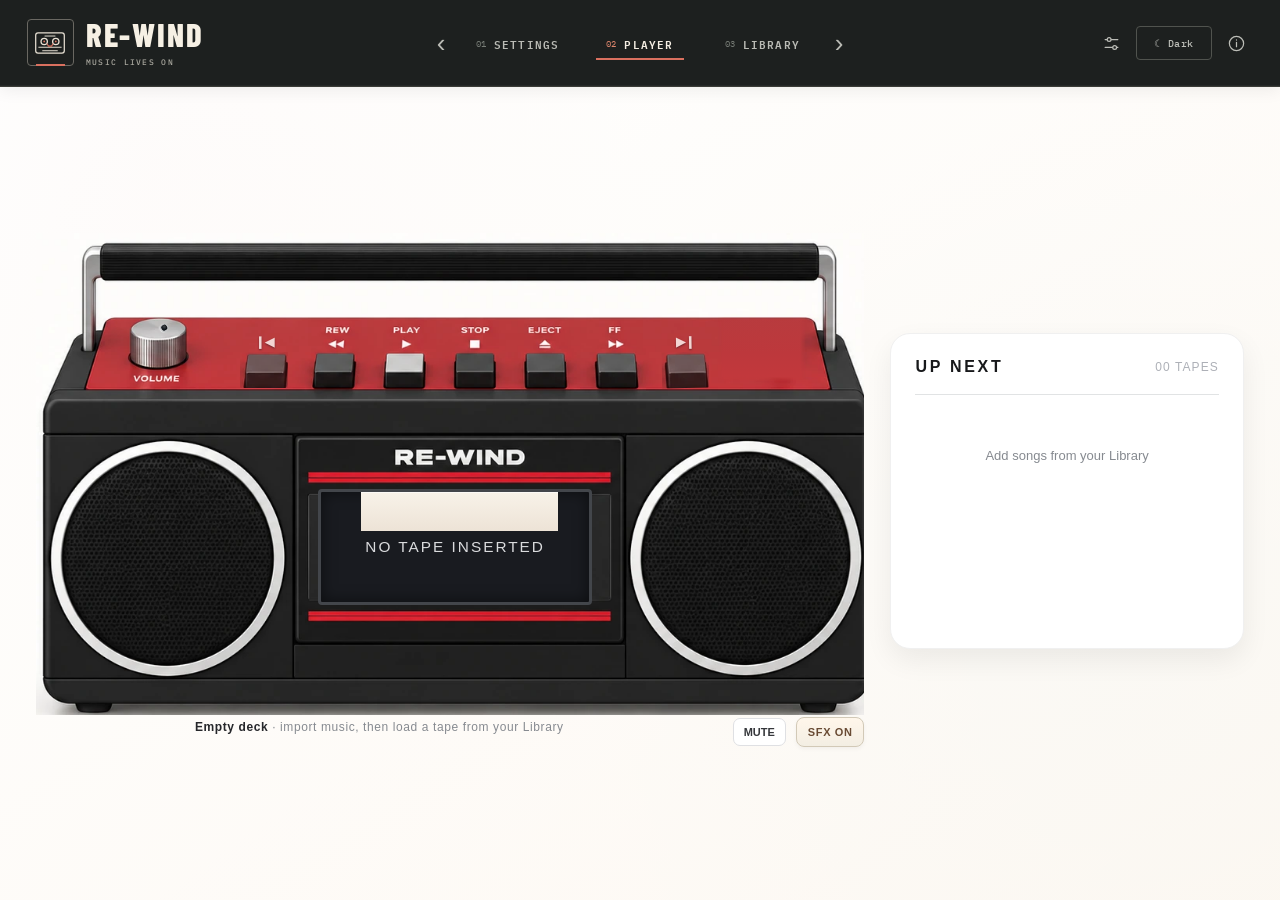
<file: index.html>
<!DOCTYPE html>
<html lang="en">
<head>
<meta charset="UTF-8">
<meta name="viewport" content="width=device-width, initial-scale=1.0">
<meta name="theme-color" content="#1c1c1d">
<title>RE-WIND | Music Lives On</title>
<link rel="preconnect" href="https://fonts.googleapis.com">
<link rel="preconnect" href="https://fonts.gstatic.com" crossorigin>
<link href="https://fonts.googleapis.com/css2?family=Barlow+Condensed:wght@600;700;800&family=Caveat:wght@600;700&family=IBM+Plex+Mono:wght@400;500;600&display=swap" rel="stylesheet">
<style>
:root{--ink:#18191b;--ink2:#26272a;--red:#e32740;--rose:#fde9ec;--paper:#fff;--gray:#777b83;--line:#e7e8e9;--soft:#f6f6f6;--muted:#9ca0a5;--radius:14px;--shadow:0 10px 28px rgba(15,16,18,.045)}
*{box-sizing:border-box}
html,body{margin:0;min-height:100%;color:var(--ink);font-family:Inter,-apple-system,BlinkMacSystemFont,"Segoe UI",Arial,sans-serif}
html{background:#19191b}body{background:radial-gradient(circle at 12% 18%,#efd5cf 0,transparent 31rem),radial-gradient(circle at 88% 70%,#d7e4e1 0,transparent 34rem),linear-gradient(145deg,#fffdfa 0%,#f5f1eb 56%,#eee8df 100%);background-attachment:fixed}
button,input,select{font:inherit}
button{cursor:pointer}
button:focus-visible,input:focus-visible,select:focus-visible{outline:3px solid #e3274088;outline-offset:3px}
button:disabled{cursor:not-allowed;opacity:.35}
[hidden]{display:none!important}
/* An understated hi-fi label header: cassette stamp, narrow wordmark, and numbered transport tabs. */
.header{height:87px;background:#1d201f;color:#f2ede3;display:grid;grid-template-columns:minmax(198px,1fr) auto minmax(158px,1fr);align-items:center;gap:15px;padding:0 clamp(16px,2.1vw,36px);position:relative;z-index:30;border-bottom:1px solid #3a3b36;box-shadow:0 3px 16px #0e100f12}
.header::before{content:"";position:absolute;left:0;bottom:0;width:100%;height:1px;background:#ffffff09;pointer-events:none}
.brand{display:flex;align-items:center;gap:12px;min-width:0;white-space:nowrap}
.brand-mark{display:flex;align-items:center;justify-content:center;width:47px;height:47px;flex:none;color:#e7e0d4;border:1px solid #6a6862;border-radius:4px;position:relative}
.brand-mark::after{content:"";position:absolute;bottom:-1px;left:8px;right:8px;height:2px;background:#d9705f}
.brand-mark svg{width:34px;height:34px;display:block}
.brand-copy{display:flex;flex-direction:column;justify-content:center;min-width:0}
.wordmark{display:block;color:#f6f0e4;font-family:"Barlow Condensed","Arial Narrow",Impact,sans-serif;font-size:clamp(27px,2.55vw,39px);font-style:normal;font-weight:800;letter-spacing:.055em;line-height:.92}
.tagline{display:block;font-family:"IBM Plex Mono","Courier New",monospace;font-size:clamp(7px,.63vw,9px);letter-spacing:.16em;color:#aaa89f;margin-top:8px;font-weight:500}
.nav{display:flex;align-items:center;gap:2px;justify-self:center;height:100%}
.navtab,.toparrow{height:46px;color:#babbb5;background:transparent;border:0;font-family:"IBM Plex Mono","Courier New",monospace;transition:color .16s,background-color .16s}
.navtab{min-width:clamp(98px,9.4vw,145px);display:flex;align-items:center;justify-content:center;gap:8px;padding:0 12px;position:relative;border-radius:0;font-size:11px;letter-spacing:.11em;font-weight:600}
.nav-index{font-size:9px;letter-spacing:0;font-weight:400;color:#777c76}
.navtab.active{background:transparent;color:#f5eee3}
.navtab.active .nav-index{color:#dc856c}
.navtab.active::after{content:"";width:calc(100% - 32px);height:2px;position:absolute;bottom:6px;left:16px;transform:none;background:#d9705f}
.navtab:hover:not(.active),.toparrow:hover:not(:disabled){background:#ffffff09;color:#f4ede2}
.toparrow{width:29px;font-family:Arial,sans-serif;font-size:26px;font-weight:300;line-height:1;padding:0}
.toparrow:disabled{opacity:.24}
.header-icons{display:flex;align-items:center;gap:8px;justify-self:end}
.header-icons button{width:33px;height:35px;display:grid;place-items:center;background:transparent;color:#bcbdb7;border:0;padding:0;font-size:19px;border-radius:4px}
.header-icons button:hover{background:#ffffff0d;color:#f4efe6;opacity:1}
.header-icons .header-icon{width:19px;height:19px;stroke:currentColor;stroke-width:1.55;fill:none;stroke-linecap:round;stroke-linejoin:round}
/* Sliding windows */
.viewport{overflow:hidden;width:100%;height:calc(100vh - 87px);min-height:610px}
.track{width:300%;height:100%;display:flex;transform:translateX(-33.333333%);transition:transform .46s cubic-bezier(.2,.77,.2,1)}
.window{width:33.333333%;flex:none;min-width:0;height:100%;overflow-y:auto;background:linear-gradient(150deg,#ffffffed,#fffaf4df);position:relative}
.section-pad{width:min(100%,1720px);margin:auto;padding:clamp(18px,2.8vw,46px)}
/* Player */
.player-layout{display:grid;grid-template-columns:minmax(0,2.2fr) minmax(280px,.94fr);column-gap:clamp(15px,2vw,42px);align-items:center;min-height:calc(100vh - 87px);padding-top:35px;padding-bottom:40px}
.deck-area{min-width:0;position:relative}
.device{position:relative;width:100%;max-width:1090px;margin:auto}
.device-art{display:block;width:100%;height:auto;user-select:none;pointer-events:none}
.deck-drop-target{position:absolute;left:33.5%;top:49.5%;width:34%;height:30%;z-index:8;display:grid;place-items:center;border:3px dashed transparent;border-radius:10px;background:transparent;color:#fff;font-size:clamp(10px,1.1vw,16px);font-weight:800;letter-spacing:.14em;text-align:center;text-shadow:0 1px 3px #000;opacity:0;transform:scale(.94);pointer-events:none;transition:opacity .16s,transform .16s,background .16s,border-color .16s,box-shadow .16s}
.device.drop-ready .deck-drop-target{opacity:1;transform:scale(1);border-color:#ffffffc9;background:#18191bc9;box-shadow:0 0 0 4px #e3274066,0 12px 34px #0007}
.device.drag-over .deck-drop-target{border-color:#fff;background:#e32740e8;box-shadow:0 0 0 6px #e3274059,0 16px 38px #0008}
.deck-hit{position:absolute;top:20%;height:15%;width:7.3%;border:0;background:transparent;border-radius:9px;z-index:3;padding:0;color:transparent}
.deck-hit:hover{background:rgba(255,255,255,.07);box-shadow:0 0 0 1px rgba(255,255,255,.15) inset}
.deck-hit:active{background:rgba(0,0,0,.17)}
.deck-hit.rewind{left:31.5%}.deck-hit.play{left:39.9%}.deck-hit.stop{left:48.2%}.deck-hit.eject{left:56.4%}.deck-hit.forward{left:64.9%}
.volume-control{--knob-angle:54deg;--knob-press:1;position:absolute;left:9.8%;top:14.3%;width:10%;aspect-ratio:1;height:auto;border:0;background:transparent;z-index:3;border-radius:50%;padding:0;touch-action:none;cursor:grab}
.volume-control::after{content:"";position:absolute;inset:-6px;border-radius:50%}
.volume-control:hover .volume-knob-face{filter:brightness(1.07);box-shadow:0 .08em 0 #55585a,0 .16em .2em #0009,inset 0 0 0 .055em #f4f5f5,inset .13em .1em .22em #fff,inset -.13em -.14em .2em #696b6d}
.volume-control:focus-visible{outline:none}
.volume-control:focus-visible .volume-knob-face{box-shadow:0 0 0 3px #fff,0 0 0 6px #e32740,0 .08em 0 #494b4d,0 .15em .18em #0008,inset 0 0 0 .055em #eceeef,inset .12em .09em .2em #fff,inset -.12em -.13em .19em #6d7072}
.volume-control.is-dragging{cursor:grabbing;--knob-press:.97}
.volume-knob-face{position:absolute;left:50%;top:50%;width:74%;aspect-ratio:1;border-radius:50%;pointer-events:none;border:clamp(2px,.25vw,4px) solid #55585a;background:radial-gradient(circle at 36% 27%,#fff 0 4%,#ffffff8f 5%,transparent 17%),conic-gradient(from 18deg,#747779,#f4f5f5 15%,#9da0a2 31%,#f8f8f8 48%,#86898b 66%,#e9ebec 83%,#747779);box-shadow:0 .08em 0 #494b4d,0 .15em .18em #0008,inset 0 0 0 .055em #eceeef,inset .12em .09em .2em #fff,inset -.12em -.13em .19em #6d7072;transform:translate(-50%,-50%) rotate(var(--knob-angle)) scale(var(--knob-press));transition:transform .13s cubic-bezier(.2,.8,.2,1),filter .15s,box-shadow .15s;will-change:transform}
.volume-knob-face::before{content:"";position:absolute;left:50%;top:5%;width:8%;height:18%;border-radius:99px;transform:translateX(-50%);background:linear-gradient(90deg,#8e1020,#ff2a44 48%,#8e1020);box-shadow:0 1px 1px #fff8,0 1px 2px #53000a}
.volume-knob-face::after{content:"";position:absolute;inset:13%;border-radius:50%;border:1px solid #ffffff70;box-shadow:inset .06em .06em .12em #fff8,inset -.07em -.08em .12em #34363855}
.tape-title{position:absolute;left:39.2%;top:53.9%;width:23.8%;height:8%;display:flex;align-items:center;justify-content:center;text-align:center;font:italic clamp(9px,1.7vw,24px)/1 "Segoe Script",cursive;color:#282329;background:#f4eee3;white-space:nowrap;overflow:hidden;text-overflow:ellipsis;pointer-events:none}
.reel{position:absolute;top:64.4%;width:4.8%;aspect-ratio:1;border:2px dashed #d0d0d0;border-radius:50%;opacity:0;pointer-events:none}
.reel.left{left:41.7%}.reel.right{left:55.8%}
.window.is-playing .reel{opacity:.85;animation:spool 1.1s linear infinite}
@keyframes spool{to{transform:rotate(360deg)}}
.deck-ejected{position:absolute;top:53.3%;left:34.1%;width:33%;height:24%;display:flex;align-items:center;justify-content:center;background:#191b20;color:#dadbdd;border:3px solid #43464b;border-radius:4px;font-size:clamp(10px,1.2vw,19px);letter-spacing:.13em;z-index:2;box-shadow:inset 0 0 15px #0008}
.playback-caption{min-height:30px;text-align:center;margin:5px auto 0;color:#868a90;font-size:12px;letter-spacing:.05em}
.playback-caption strong{color:#26272b}
.player-status-row{display:flex;align-items:center;justify-content:center;gap:10px}
.mute-button{flex:none;padding:7px 10px;border:1px solid #dfe0e3;border-radius:7px;background:#fff;color:#35373b;font-size:11px;font-weight:700}
.mute-button[aria-pressed="true"]{background:#fce9eb;color:#b01830;border-color:#f3c2c8}
/* Physical cassette stack, aligned, on right */
.queue-card{background:#fff;border:1px solid #f0f0f0;border-radius:20px;box-shadow:0 11px 28px rgba(18,18,18,.065);padding:clamp(17px,1.9vw,30px);width:100%;max-width:470px;margin:auto}
.queue-heading{display:flex;align-items:center;justify-content:space-between;gap:6px;padding-bottom:18px;border-bottom:1px solid #e1e3e4}
.queue-heading strong{font-size:clamp(16px,1.25vw,22px);letter-spacing:.17em}
.queue-heading span{font-size:12px;color:#adb0b7;letter-spacing:.09em}
.cassette-stack{display:flex;flex-direction:column;gap:7px;padding:24px 7px 21px;min-height:229px;max-height:390px;overflow-y:auto;justify-content:flex-start;align-items:center;scrollbar-color:#b7b9bd transparent;scrollbar-width:thin}
.cassette-case{--shell-light:#e7a58f;--shell-mid:#c66f65;--shell-dark:#8c4545;appearance:none;flex:0 0 auto;width:min(100%,370px);height:clamp(76px,6vw,92px);position:relative;display:flex;align-items:flex-start;padding:0;text-align:left;font:inherit;color:inherit;cursor:grab;background:radial-gradient(circle at 4.5% 14%,#3b3030 0 2px,#f3e9d9 2.5px 4px,transparent 4.5px),radial-gradient(circle at 95.5% 14%,#3b3030 0 2px,#f3e9d9 2.5px 4px,transparent 4.5px),radial-gradient(circle at 4.5% 86%,#3b3030 0 2px,#f3e9d9 2.5px 4px,transparent 4.5px),radial-gradient(circle at 95.5% 86%,#3b3030 0 2px,#f3e9d9 2.5px 4px,transparent 4.5px),linear-gradient(145deg,var(--shell-light) 0%,var(--shell-mid) 52%,var(--shell-dark) 100%);border:2px solid var(--shell-dark);border-radius:8px;clip-path:polygon(2.5% 0,97.5% 0,100% 11%,100% 89%,97.5% 100%,2.5% 100%,0 89%,0 11%);box-shadow:0 4px 0 var(--shell-dark),0 9px 15px #3f252326,inset 0 0 0 2px #fff6;overflow:hidden;transform:translateY(0);transition:transform .18s,box-shadow .18s,opacity .18s}
.cassette-case:hover{transform:translateY(-5px) rotate(-.35deg);z-index:4;box-shadow:0 8px 0 var(--shell-dark),0 16px 20px #3f252338,inset 0 0 0 2px #fff9}
.cassette-case:focus-visible{outline:none;box-shadow:0 4px 0 var(--shell-dark),0 0 0 4px #fff,0 0 0 7px var(--red)}
.cassette-case:active,.queue-item[draggable=true]:active{cursor:grabbing}.cassette-case.dragging,.queue-item.dragging{opacity:.42}
.cassette-case .spine-image{position:absolute;left:10%;right:10%;top:9px;height:42%;border:1px solid #ffffff9c;border-radius:3px;background-size:cover;background-position:center;filter:brightness(.7) saturate(.78);box-shadow:inset 0 0 14px #0005;opacity:.92;pointer-events:none}
.cassette-case:nth-child(2n) .spine-image{filter:brightness(.73) saturate(.62)}
.cassette-case strong,.cassette-case small{z-index:3;position:relative;color:#fff;text-shadow:0 1px 4px #000d;pointer-events:none}
.cassette-case strong{margin:11px 0 0 13%;font-size:clamp(10px,.96vw,14px);font-weight:700;overflow:hidden;text-overflow:ellipsis;white-space:nowrap;max-width:66%;letter-spacing:.02em}
.cassette-case small{margin:12px 13% 0 auto;font-size:9px;letter-spacing:.14em}
.tape-mechanism{position:absolute;z-index:2;left:16%;right:16%;bottom:7px;height:38%;min-height:28px;display:flex;align-items:center;justify-content:space-between;padding:2px 8px;border:2px solid #6f6557;border-radius:4px 4px 9px 9px;background:linear-gradient(165deg,#fff9e8,#e8dcc1 58%,#cbbb98);box-shadow:inset 0 2px 4px #fff9,inset 0 -3px 5px #75674d42;pointer-events:none}
.tape-mechanism:before{content:'';position:absolute;left:50%;bottom:-4px;width:42%;height:9px;transform:translateX(-50%);background:var(--shell-dark);clip-path:polygon(12% 0,88% 0,100% 100%,0 100%);border-radius:0 0 3px 3px}
.tape-reel{position:relative;z-index:2;width:clamp(22px,2.25vw,31px);height:clamp(22px,2.25vw,31px);border:4px solid #fff7dd;border-radius:50%;background:repeating-conic-gradient(#413a35 0 14deg,#d1b986 15deg 29deg);box-shadow:0 0 0 2px #665c4f,inset 0 0 0 4px #2d2926;transition:transform .24s ease}
.tape-window{position:absolute;left:50%;top:50%;width:42%;height:54%;transform:translate(-50%,-50%);border:2px solid #6d6254;border-radius:12px;background:linear-gradient(90deg,#292521,#584c42 45%,#25211e);box-shadow:inset 0 2px 5px #000b,0 1px #fff9}
.tape-window:after{content:'';position:absolute;inset:34% 8%;border-radius:5px;background:#b67a46;box-shadow:0 0 5px #7c4c27}
.cassette-case:hover .tape-reel:first-child{transform:rotate(-18deg)}.cassette-case:hover .tape-reel:last-child{transform:rotate(18deg)}
.queue-items{display:flex;flex-direction:column;gap:3px}
.queue-row{display:flex;align-items:center;gap:3px;min-width:0;border-radius:9px}
.queue-row>.queue-item{flex:1;min-width:0}
.queue-remove{flex:0 0 34px;height:34px;border:0;border-radius:8px;background:transparent;color:#8d9098;font-size:23px;line-height:1;display:grid;place-items:center;transition:background .15s,color .15s}
.queue-remove:hover,.queue-remove:focus-visible{background:#fce5e9;color:#c51c35}
html[data-theme="dark"] .queue-remove{color:#b8b4bc}
html[data-theme="dark"] .queue-remove:hover,html[data-theme="dark"] .queue-remove:focus-visible{background:#55313a;color:#ffc6cf}
.queue-item{display:grid;grid-template-columns:30px minmax(0,1fr) 35px;align-items:center;gap:10px;background:transparent;border:0;border-radius:8px;text-align:left;min-height:42px;padding:6px 9px;font-size:clamp(12px,1vw,15px);width:100%;color:#202124}.queue-item[draggable=true]{cursor:grab}
.queue-item:hover{background:#f4f4f5}.queue-item.active{background:#fce9eb}
.queue-item .number{color:#898c93;position:relative}
.queue-item.active .number{color:var(--red);font-weight:800}
.queue-item .title{white-space:nowrap;overflow:hidden;text-overflow:ellipsis;font-weight:500}
.queue-item .tape-label{text-align:right;color:#8c9097;font-size:12px}
.queue-empty{font-size:13px;color:#868a90;text-align:center;padding:20px}
/* Library */
.library-screen{display:flex;flex-direction:column;gap:11px;min-height:100%;padding-top:8px}
.library-toolbar{display:flex;align-items:center;justify-content:flex-end;min-height:48px}
.btn{height:43px;padding:0 19px;border:1px solid #dfe0e3;border-radius:8px;background:#fff;color:#202125;font-weight:600;font-size:14px;display:inline-flex;align-items:center;gap:10px;justify-content:center;transition:background .15s,transform .15s}
.btn:hover{background:#f7f7f7}.btn:active{transform:scale(.98)}
.btn-dark{background:#242527;color:white;border-color:#242527}.btn-dark:hover{background:#383a3d}
.btn .plus{font-size:26px;font-weight:300;line-height:0}
.library-grid{display:grid;grid-template-columns:repeat(4,minmax(0,1fr));gap:17px 16px}
.album-card{background:#fff;border:1px solid #f0f0f0;border-radius:12px;box-shadow:0 6px 15px #00000008;padding:12px 12px 13px;min-width:0;position:relative;transition:transform .19s,box-shadow .19s}
.album-card:hover{transform:translateY(-9px);box-shadow:0 16px 29px #00000012}
.album-art-btn{width:100%;border:0;background:transparent;padding:0;display:block;text-align:left}
.album-cover{display:block;width:100%;max-width:306px;margin:0 auto;height:auto;aspect-ratio:1.21;object-fit:fill;box-shadow:0 1px 3px #00000018;border:1px solid #dadde0}
.album-meta{display:flex;align-items:center;gap:6px;justify-content:space-between;margin-top:11px}
.album-text{min-width:0}.album-text strong{font-size:clamp(12px,1.16vw,17px);font-weight:700;white-space:nowrap;overflow:hidden;text-overflow:ellipsis;display:block}
.album-text small{display:block;font-size:11px;letter-spacing:.26em;color:#9699a0;margin-top:6px}
.album-more{flex:none;border:0;background:transparent;border-radius:5px;font-size:20px;line-height:1;width:31px;height:35px}
.album-more:hover{background:#f0f0f0}
.library-bottom{display:flex;align-items:center;gap:18px;border:1px solid #f0f0f0;border-radius:14px;box-shadow:0 4px 12px #00000008;padding:10px 15px;margin-top:auto;min-height:55px}
.search-field{flex:1;min-width:0;display:flex;align-items:center;gap:13px}.search-field input{border:0;outline:none;min-width:0;width:100%;height:36px;color:#34363b;background:transparent;font-size:13px}
.search-field input::placeholder{color:#a4a8af;font-style:italic}
.search-icon{font-size:22px;color:#686d76}
.library-counter{color:#92969e;letter-spacing:.13em;font-size:12px;white-space:nowrap}
.library-bottom .divider{width:1px;background:#e7e8eb;height:25px;flex:none}
.view-toggle{display:flex;gap:5px}
.view-toggle button{border:0;background:transparent;color:#676b72;font-size:22px;width:37px;height:33px;border-radius:5px}
.view-toggle button.active{color:var(--red)}
.sort-label{color:#797c83;font-size:12px;white-space:nowrap}
.sort-select{border:0;background:transparent;padding:8px;font-size:12px;color:#37393f}
.library-grid.list-mode{grid-template-columns:1fr 1fr}
.list-mode .album-card{display:grid;grid-template-columns:110px minmax(0,1fr);align-items:center;gap:15px}
.list-mode .album-meta{margin:0}
/* Approved console artwork, with separate physical controls above the baked knobs. */
.settings-screen{padding-top:44px;overflow-x:auto;scrollbar-width:thin}
.settings-visual{position:relative;width:min(100%,1580px);margin:auto}
.settings-visual img{width:100%;display:block;height:auto;pointer-events:none;user-select:none}
.settings-control{--knob-angle:0deg;position:absolute;left:var(--control-x);top:var(--control-y);width:var(--control-size);aspect-ratio:1;transform:translate(-50%,-50%);z-index:3;border-radius:50%}
.settings-control::before{content:"";position:absolute;inset:-3%;border-radius:50%;background:#171819;box-shadow:0 .12em .14em #0007,0 0 0 .04em #f6f6f6;pointer-events:none}
.settings-control:focus-within{outline:3px solid var(--red);outline-offset:4px}
.settings-knob-face{position:absolute;inset:4%;border-radius:50%;pointer-events:none;border:clamp(2px,.22vw,4px) solid #56585a;background:radial-gradient(circle at 36% 28%,#fff 0 4%,#ffffff8f 5%,transparent 18%),conic-gradient(from 16deg,#7c7f81,#f7f8f8 15%,#a3a6a8 31%,#fafafa 48%,#8a8d8f 66%,#eceeef 83%,#777a7c);box-shadow:0 .07em 0 #424446,0 .14em .16em #0007,inset 0 0 0 .055em #f3f4f4,inset .13em .1em .22em #fff,inset -.13em -.14em .2em #6a6d6f;transform:rotate(var(--knob-angle));transition:transform .13s cubic-bezier(.2,.8,.2,1),filter .15s;will-change:transform}
.settings-knob-face::before{content:"";position:absolute;left:50%;top:5%;width:8%;height:17%;border-radius:99px;transform:translateX(-50%);background:linear-gradient(90deg,#9f071b,#ff2a42 48%,#9f071b);box-shadow:0 1px 1px #fff9,0 1px 2px #62000d}
.settings-knob-face::after{content:"";position:absolute;inset:13%;border-radius:50%;border:1px solid #ffffff73;box-shadow:inset .07em .07em .12em #fff8,inset -.08em -.09em .13em #30323455}
.settings-control:hover .settings-knob-face{filter:brightness(1.06)}
.settings-hotspot{position:absolute;appearance:none;padding:0;margin:0;border:0;border-radius:50%;background:transparent;cursor:ew-resize;touch-action:none;accent-color:var(--red)}
.settings-control .settings-hotspot{inset:-7%;width:114%;height:114%;opacity:0;z-index:2}
.settings-hotspot.settings-toggle{z-index:3}
.settings-hotspot::-webkit-slider-runnable-track{height:100%;background:transparent}
.settings-hotspot::-webkit-slider-thumb{appearance:none;width:15px;height:15px;border:0;border-radius:50%;background:transparent}
.settings-hotspot::-moz-range-track{height:100%;background:transparent}
.settings-hotspot::-moz-range-thumb{width:11px;height:11px;border:0;border-radius:50%;background:transparent}
.settings-hotspot.settings-toggle:focus-visible{outline:2px solid var(--red);outline-offset:2px;background:#e3274018}
.settings-message{color:#7f838b;font-size:13px;text-align:center;padding-top:14px;min-height:36px}
/* Import modal */
.modal-scrim{position:fixed;inset:0;background:#14171b3e;backdrop-filter:blur(2px);z-index:90;display:flex;align-items:center;justify-content:center;padding:18px;overflow:auto}
.modal{width:min(100%,535px);max-height:calc(100vh - 36px);overflow-y:auto;background:white;border-radius:17px;box-shadow:0 25px 75px #00000033;padding:30px 31px 25px}
.modal-title{display:flex;justify-content:space-between;align-items:start;gap:15px}.modal-title h2{margin:0 0 25px;font-size:25px}.modal-close{border:0;background:transparent;font-size:30px;color:#777b82;line-height:1;padding:0 4px}
.form-heading{font-size:15px;font-weight:700;margin:0 0 10px}
.upload-box{border:1px dashed #dadde1;border-radius:10px;padding:14px;display:flex;align-items:center;gap:18px}
.cover-preview{width:92px;height:76px;border-radius:7px;background:#f2f2f3;display:grid;place-items:center;font-size:30px;color:#8a8e94;overflow:hidden;flex:none}
.cover-preview img{display:block;width:100%;height:100%;object-fit:cover}
.upload-info{min-width:0;display:flex;flex-direction:column;align-items:flex-start;gap:8px}
.upload-info small{color:#9599a0;font-size:11px}
.modal-rule{border:0;border-top:1px solid #e9e9eb;margin:17px 0}
.form-subtitle{font-size:12px;color:#92969e;margin:0 0 10px}
.track-rows{display:flex;flex-direction:column;gap:8px}
.track-entry{border:1px solid #e5e6e8;border-radius:10px;padding:10px;display:grid;grid-template-columns:minmax(0,1.04fr) minmax(0,.94fr) auto;gap:10px;align-items:center}
.file-picker{min-width:0;display:flex;align-items:center;gap:9px;padding:8px;border:1px solid #e4e5e7;border-radius:7px;background:white;text-align:left;width:100%;height:61px}
.file-picker:hover{background:#f7f7f8}.file-note{width:35px;height:39px;flex:none;border-radius:5px;background:#f2f3f4;display:grid;place-items:center;color:#767a82;font-size:23px}
.file-name{display:block;font-size:12px;font-weight:600;white-space:nowrap;overflow:hidden;text-overflow:ellipsis;max-width:135px}
.file-types{font-size:9px;color:#8d929b;display:block;margin-top:4px}
.name-box{display:flex;flex-direction:column;gap:5px;min-width:0}.name-box label{font-size:11px;color:#787d86}.name-box input{width:100%;min-width:0;padding:10px;border:1px solid #dbdee2;border-radius:6px;font-size:12px;height:37px}
.remove-track{width:25px;height:28px;border:0;background:transparent;color:#a3a6ab;font-size:22px;border-radius:4px}
.remove-track:hover{background:#f4e6e7;color:#a90022}
.add-track{margin-top:11px;height:37px;font-size:12px}.helper{font-size:11px;color:#969aa2;margin:8px 0 0}
.modal-actions{display:flex;gap:10px;justify-content:flex-end;margin-top:17px;border-top:1px solid #ececee;padding-top:17px}
.modal-error{color:#c11832;font-size:12px;margin:10px 0 0;min-height:14px}
/* Toast and compact track context menu */
.toast{position:fixed;bottom:25px;left:50%;transform:translate(-50%,20px);opacity:0;transition:.22s;pointer-events:none;z-index:110;color:white;background:#222529;border-radius:9px;padding:12px 18px;box-shadow:0 10px 24px #0003;font-size:13px;max-width:min(90vw,500px);text-align:center}
.toast.visible{opacity:1;transform:translate(-50%,0)}
.context-menu{position:fixed;z-index:70;width:190px;background:#fff;border:1px solid #dddfe3;border-radius:9px;padding:6px;box-shadow:0 12px 32px #0002}
.context-menu button{width:100%;border:0;background:transparent;text-align:left;font-size:13px;color:#242529;padding:9px 11px;border-radius:5px}
.context-menu button:hover{background:#f3f3f3}
@media(max-width:1100px){.header{grid-template-columns:auto 1fr auto}.brand{gap:8px}.record-logo{width:43px;height:43px}.record-logo:before{inset:6px}.record-logo:after{inset:14px}.navtab{min-width:86px}.player-layout{grid-template-columns:minmax(0,1.7fr) minmax(240px,.9fr)}.library-grid{gap:12px}.album-card{padding:8px}}
@media(max-width:760px){.header{height:115px;grid-template-columns:1fr auto;grid-template-rows:48px 49px;padding:7px 14px}.brand{grid-column:1}.header-icons{grid-column:2}.nav{grid-row:2;grid-column:1 / -1;justify-self:center}.navtab{min-width:73px;height:41px;font-size:12px;padding:0 6px}.toparrow{width:29px;font-size:27px}.viewport{height:calc(100vh - 115px)}.player-layout{grid-template-columns:1fr;min-height:unset;row-gap:10px;padding-top:30px}.deck-area{max-width:760px}.queue-card{max-width:560px}.library-grid{grid-template-columns:repeat(2,minmax(0,1fr))}.library-screen{gap:14px}.library-bottom{flex-wrap:wrap}.search-field{flex-basis:100%}.settings-screen{padding-top:35px}.settings-visual{width:720px;min-width:720px}.section-pad{padding:16px}}
@media(max-width:480px){.wordmark{font-size:24px}.tagline{font-size:7px;letter-spacing:2px}.header-icons{gap:5px}.header-icons button{width:31px;font-size:23px}.library-grid{gap:8px}.album-card{padding:7px}.album-text strong{font-size:12px}.queue-heading strong{font-size:15px}.track-entry{grid-template-columns:1fr 1fr;gap:7px}.remove-track{grid-column:2;justify-self:end;margin-top:-12px}.modal{padding:18px}.upload-box{gap:9px;padding:8px}.cover-preview{width:67px;height:66px}.btn{padding:0 10px}.modal-title h2{font-size:22px}.navtab{min-width:64px}}
@media(prefers-reduced-motion:reduce){html:focus-within{scroll-behavior:auto}.track,.album-card,.cassette-case,.deck-drop-target,.tape-reel,.toast,.reel,.btn,.volume-knob-face,.settings-knob-face{transition:none!important;animation:none!important}.album-card:hover,.cassette-case:hover,.cassette-case:hover .tape-reel,.btn:active{transform:none!important}}

/* Custom album covers retain the same jewel-case silhouette as the demo artwork. */
.album-cover-case{display:block;position:relative;width:100%;max-width:306px;margin:0 auto;aspect-ratio:1.21;overflow:hidden;border:3px solid #bfc2c7;border-left:12px solid #4f535a;border-radius:3px;background:#24272b;box-shadow:inset 2px 0 #d6d7d9,0 2px 6px #0002}
.album-cover-case .album-cover{display:block;width:100%;max-width:none;height:100%;margin:0;aspect-ratio:auto;object-fit:cover;border:0;box-shadow:none}
.album-cover-case::after{content:"";position:absolute;inset:0;pointer-events:none;border:2px solid #ffffff55;box-shadow:inset 0 3px #ffffff30,inset 0 -3px #17191a33;background:linear-gradient(113deg,#ffffff30 0%,transparent 24%,transparent 78%,#ffffff18 100%)}
.theme-toggle{width:auto!important;min-width:76px!important;height:34px!important;padding:0 9px!important;border:1px solid #50534e!important;border-radius:4px!important;font-family:"IBM Plex Mono","Courier New",monospace!important;font-size:10px!important;font-weight:500!important;letter-spacing:.05em!important;display:flex!important;align-items:center;justify-content:center;gap:7px;white-space:nowrap}
.theme-toggle:hover{background:#ffffff0e!important;border-color:#82817a!important}
html[data-theme="dark"]{color-scheme:dark;--ink:#ede9e4;--ink2:#e4dfd9;--paper:#18191d;--gray:#c6bec0;--line:#393940;--soft:#25262b;--muted:#a7a6ad;--rose:#542630;--shadow:0 12px 32px #0005}
html[data-theme="dark"] body{background:radial-gradient(circle at 14% 18%,#30232c 0,transparent 31rem),radial-gradient(circle at 86% 78%,#192d33 0,transparent 34rem),linear-gradient(145deg,#19191e,#111217 64%,#191821)}
html[data-theme="dark"] .window{background:linear-gradient(150deg,#1b1d21f5,#16171bf1)}
html[data-theme="dark"] .queue-card,html[data-theme="dark"] .album-card,html[data-theme="dark"] .library-bottom,html[data-theme="dark"] .modal,html[data-theme="dark"] .context-menu{background:#27282e;border-color:#404047;box-shadow:0 12px 28px #0003}
html[data-theme="dark"] .btn,html[data-theme="dark"] .file-picker,html[data-theme="dark"] .mute-button,html[data-theme="dark"] .name-box input{background:#303138;border-color:#50515b;color:#f1ece7}
html[data-theme="dark"] .btn:hover,html[data-theme="dark"] .file-picker:hover{background:#3c3d45}
html[data-theme="dark"] .btn-dark{background:#c0a9ac;color:#20191c;border-color:#c0a9ac}
html[data-theme="dark"] .queue-item,html[data-theme="dark"] .album-more,html[data-theme="dark"] .context-menu button{color:#ede9e4}
html[data-theme="dark"] .queue-item:hover,html[data-theme="dark"] .album-more:hover,html[data-theme="dark"] .context-menu button:hover{background:#36373f}
html[data-theme="dark"] .queue-item.active{background:#4b2931}
html[data-theme="dark"] .queue-heading,html[data-theme="dark"] .library-bottom,html[data-theme="dark"] .modal-actions{border-color:#45464e}
html[data-theme="dark"] .search-field input,html[data-theme="dark"] .sort-select{color:#ede9e4}
html[data-theme="dark"] .cover-preview,html[data-theme="dark"] .file-note{background:#393a42;color:#d4ccd0}
html[data-theme="dark"] .upload-box,html[data-theme="dark"] .track-entry,html[data-theme="dark"] .modal-rule{border-color:#50515a}
html[data-theme="dark"] .modal-close,html[data-theme="dark"] .remove-track,html[data-theme="dark"] .view-toggle button{color:#ddd6d7}
html[data-theme="dark"] .playback-caption strong,html[data-theme="dark"] .album-text strong{color:#f4eee8}
html[data-theme="dark"] .form-subtitle,html[data-theme="dark"] .helper,html[data-theme="dark"] .upload-info small,html[data-theme="dark"] .file-types,html[data-theme="dark"] .name-box label,html[data-theme="dark"] .library-counter{color:#bcb6bd}
html[data-theme="dark"] .settings-message,html[data-theme="dark"] .queue-empty{color:#bdb7bf}
html[data-theme="dark"] .modal-scrim{background:#030306a8}
html[data-theme="dark"] .album-cover-case{border-color:#777981;border-left-color:#363940}


/* RE-WIND: prominent physical cassette case for imported cover artwork */
.album-cover-case {
  display: block;
  position: relative;
  isolation: isolate;
  width: 100%;
  max-width: 306px;
  aspect-ratio: 1.21;
  margin: 0 auto;
  overflow: hidden;
  border-radius: 5px;
  border: 5px solid #c4ccd2;
  border-left: 22px solid #30353e;
  background: #767d86;
  box-shadow:
    0 3px 0 #8a9097,
    0 8px 16px #00000030,
    inset 0 0 0 3px #eef1f4;
  transition: transform .2s ease, box-shadow .2s ease;
}
.album-cover-case .album-cover {
  position: absolute;
  inset: 4% 3%;
  display: block;
  width: 94%;
  height: 92%;
  max-width: none;
  aspect-ratio: auto;
  margin: 0;
  border: 1px solid #8b929a;
  object-fit: cover;
  box-shadow: 0 0 0 3px #dfe3e9, 0 3px 8px #0005;
}
.album-cover-case::before {
  content: "RE-WIND · TAPE";
  position: absolute;
  z-index: 3;
  left: -21px;
  top: 0;
  width: 19px;
  height: 100%;
  display: flex;
  align-items: center;
  justify-content: center;
  writing-mode: vertical-rl;
  transform: rotate(180deg);
  font-size: clamp(6px, .6vw, 9px);
  font-weight: 800;
  letter-spacing: 1.5px;
  color: #fff;
  text-shadow: 0 1px 2px #0009;
  background: linear-gradient(90deg, #22252a, #59616b 30%, #252930 60%, #707781 100%);
  border-right: 1px solid #c4cbd6;
}
.album-cover-case::after {
  content: "";
  position: absolute;
  z-index: 4;
  inset: 0;
  pointer-events: none;
  border: 3px solid #f8fafbc9;
  box-shadow: inset 0 4px 0 #ffffff78, inset 0 -5px 0 #232a3266, inset 4px 0 4px #ffffff52;
  background:
    linear-gradient(115deg, #ffffff8a 0%, #ffffff45 13%, transparent 26%, transparent 58%, #ffffff2e 69%, transparent 77%, #ffffff58 100%),
    linear-gradient(180deg, #ffffff2d, transparent 26%, transparent 76%, #1c212528);
}
.album-card:hover .album-cover-case {
  box-shadow: 0 5px 0 #858a92, 0 14px 20px #00000042, inset 0 0 0 3px #eef1f4;
}
html[data-theme="dark"] .album-cover-case {
  border-color: #89919c;
  border-left-color: #30353e;
  background: #4a4f58;
}
@media (prefers-reduced-motion: reduce) {
  .album-cover-case { transition: none; }
}

/* In dark mode, cut away the opaque white studio background baked into
   cassette-player.webp. The mask matches the existing 1059x616 player silhouette,
   including the opening under its handle, without moving any clickable controls. */
html[data-theme="dark"] .device-art{
  -webkit-mask-image:url("data:image/svg+xml,%3Csvg%20xmlns%3D%22http%3A%2F%2Fwww.w3.org%2F2000%2Fsvg%22%20width%3D%221059%22%20height%3D%22616%22%20viewBox%3D%220%200%201059%20616%22%3E%3Cpath%20fill%3D%22white%22%20fill-rule%3D%22evenodd%22%20d%3D%22M62%2C24L59%2C31L59%2C127L47%2C137L8%2C228L8%2C570L13%2C585L25%2C599L1043%2C599L1058%2C589L1058%2C201L1034%2C139L1023%2C128L1023%2C31L1015%2C18L999%2C16L993%2C12L90%2C12L84%2C16L69%2C17ZM76%2C59L996%2C60L1004%2C57L1006%2C123L999%2C124L996%2C114L988%2C108L96%2C108L87%2C114L83%2C124L77%2C124ZM51%2C596L53%2C605L57%2C611L103%2C611L109%2C601L107%2C596ZM988%2C596L990%2C606L992%2C610L1026%2C610L1031%2C603L1031%2C596Z%22%2F%3E%3C%2Fsvg%3E");
  mask-image:url("data:image/svg+xml,%3Csvg%20xmlns%3D%22http%3A%2F%2Fwww.w3.org%2F2000%2Fsvg%22%20width%3D%221059%22%20height%3D%22616%22%20viewBox%3D%220%200%201059%20616%22%3E%3Cpath%20fill%3D%22white%22%20fill-rule%3D%22evenodd%22%20d%3D%22M62%2C24L59%2C31L59%2C127L47%2C137L8%2C228L8%2C570L13%2C585L25%2C599L1043%2C599L1058%2C589L1058%2C201L1034%2C139L1023%2C128L1023%2C31L1015%2C18L999%2C16L993%2C12L90%2C12L84%2C16L69%2C17ZM76%2C59L996%2C60L1004%2C57L1006%2C123L999%2C124L996%2C114L988%2C108L96%2C108L87%2C114L83%2C124L77%2C124ZM51%2C596L53%2C605L57%2C611L103%2C611L109%2C601L107%2C596ZM988%2C596L990%2C606L992%2C610L1026%2C610L1031%2C603L1031%2C596Z%22%2F%3E%3C%2Fsvg%3E");
  -webkit-mask-repeat:no-repeat;
  mask-repeat:no-repeat;
  -webkit-mask-size:100% 100%;
  mask-size:100% 100%;
  -webkit-mask-position:center;
  mask-position:center;
}


/* Make the baked-in white Settings console match RE-WIND dark mode.
   Filter only the image; invisible slider hit areas and their sound handlers
   remain untouched, and light mode keeps the original image. */
html[data-theme="dark"] .settings-visual > img{
  filter:invert(.93) hue-rotate(180deg);
  border-radius:13px;
}


/* A single imported cassette can now contain several tracks. */
.tape-name-field{display:flex;flex-direction:column;gap:8px;margin:-6px 0 20px}
.tape-name-field label{margin:0}
.tape-name-field input{height:42px;padding:9px 12px;border-radius:8px;border:1px solid #dadce1;background:#fff;color:#24252a;width:100%}
.tape-name-field small{font-size:11px;color:#8d9199}
html[data-theme="dark"] .tape-name-field input{background:#303138;color:#f1ece7;border-color:#50515b}
html[data-theme="dark"] .tape-name-field small{color:#bcb6bd}
.library-empty{grid-column:1 / -1;text-align:center;padding:56px 24px;border:1px dashed #92878d;border-radius:14px}
.library-empty h2{margin:0 0 12px;font-size:24px}
.library-empty p{margin:0 0 24px;line-height:1.6}

/* Settings cleanup: conceal the baked-in, non-functional meter and warp
   radio-selector artwork. The existing rotary controls remain untouched. */
.settings-visual::before,.settings-visual::after{
  content:"";position:absolute;z-index:2;pointer-events:none;
  background:linear-gradient(180deg,#faf8f5 0%,#f8f7f5 50%,#f6f5f2 100%);
  border-radius:10px;
}
.settings-visual::before{left:14.72%;top:15.05%;width:19.25%;height:30.5%}
.settings-visual::after{left:51.9%;top:15.3%;width:13.55%;height:30.4%}
html[data-theme="dark"] .settings-visual::before,
html[data-theme="dark"] .settings-visual::after{
  filter:invert(.93) hue-rotate(180deg);
}
/* Three physical-looking ON/OFF switches. The small slider below each
   provides continuously adjustable hiss, vinyl crackle and hum levels. */
.noise-unit{
  position:absolute;z-index:5;top:73.5%;width:6.7%;height:18.4%;
  transform:translateX(-50%);min-width:0;
  background:linear-gradient(#f9f8f5,#f6f5f2);
  border-radius:7px;display:block;
}
html[data-theme="dark"] .noise-unit{background:linear-gradient(#1b1c1e,#202123)}
.noise-led{
  position:absolute;top:2%;left:50%;transform:translateX(-50%);
  width:16%;aspect-ratio:1;border-radius:50%;
  background:radial-gradient(circle at 35% 30%,#cacbcc,#73777b 55%,#464950);
  border:1px solid #555b61;box-shadow:inset 0 1px 3px #0006,0 1px 1px #fff8;
  transition:background .16s,box-shadow .16s;
}
.noise-unit.is-on .noise-led{
  background:radial-gradient(circle at 35% 30%,#fff3f4 0%,#ff717d 25%,#e0132e 65%,#7c101e);
  border-color:#960d24;box-shadow:0 0 8px #e32740bb,0 0 2px #e32740;
}
.noise-switch-button{
  position:absolute;left:50%;top:43%;transform:translate(-50%,-50%);
  width:55%;height:45%;border:0;background:transparent;border-radius:50%;
  cursor:pointer;touch-action:none;padding:0;
}
.noise-switch-button:focus-visible{outline:2px solid var(--red);outline-offset:3px}
.noise-switch-button::before{
  content:"";position:absolute;inset:8%;border-radius:50%;
  background:radial-gradient(circle at 37% 22%,#e8ebed,#5f6267 48%,#181b21 72%);
  border:2px solid #4b5056;
  box-shadow:0 3px 5px #0005,inset 0 0 0 3px #d8dade,inset 0 0 7px #000a;
}
.noise-lever{
  position:absolute;left:50%;top:45%;width:27%;height:53%;
  transform:translate(-50%,-15%) rotate(18deg);
  transform-origin:50% 75%;border-radius:10px;
  background:linear-gradient(90deg,#414349,#eef0f2 40%,#a5a9ad 72%,#33353a);
  border:1px solid #5e646b;box-shadow:1px 3px 4px #0008;
  transition:transform .18s cubic-bezier(.23,.8,.2,1);
}
.noise-lever::after{
  content:"";position:absolute;left:-20%;right:-20%;bottom:1%;height:36%;
  border-radius:50%;background:radial-gradient(circle at 35% 23%,#fff,#b9bfc5 46%,#494f55 95%);
  box-shadow:0 1px 2px #0008;
}
.noise-unit.is-on .noise-lever{transform:translate(-50%,-45%) rotate(-18deg)}
.noise-level{
  position:absolute;left:11%;right:11%;bottom:3%;width:78%;height:16%;
  appearance:none;-webkit-appearance:none;margin:0;background:transparent;cursor:ew-resize;
  touch-action:pan-x;accent-color:var(--red);
}
.noise-level::-webkit-slider-runnable-track{
  height:3px;border-radius:4px;background:linear-gradient(90deg,#868b93,#d8dade);
  box-shadow:0 1px 2px #0004;
}
.noise-level::-moz-range-track{height:3px;border-radius:4px;background:#8f939a}
.noise-level::-webkit-slider-thumb{
  appearance:none;-webkit-appearance:none;width:9px;height:13px;margin-top:-5px;
  border:1px solid #999da4;border-radius:3px;
  background:linear-gradient(#f5f6f7,#8a8f95);box-shadow:0 1px 3px #0007;
}
.noise-level::-moz-range-thumb{
  width:9px;height:13px;border-radius:3px;border:1px solid #999da4;
  background:linear-gradient(#f5f6f7,#8a8f95);
}
.noise-level:focus-visible{outline:2px solid var(--red);outline-offset:2px}
@media(prefers-reduced-motion:reduce){
  .noise-lever,.noise-led{transition:none}
}


/* RE-WIND Settings: independent hardware controls, centered and responsive.
   The player, library and their image assets are untouched. */
.settings-visual.rw-settings-surface{width:100%;min-width:0;max-width:1580px;margin:0 auto;position:relative;color:var(--ink)}
.settings-visual.rw-settings-surface::before,.settings-visual.rw-settings-surface::after{content:none}
.rw-settings-grid{display:grid;grid-template-columns:repeat(3,minmax(0,1fr));gap:clamp(12px,1.25vw,20px)}
.rw-settings-panel{
  --rw-panel-bg:#fffcf8;--rw-panel-outline:#d8d4ce;--rw-subtext:#65646a;
  background:linear-gradient(150deg,#fffefd,#f8f5ef);
  border:1px solid var(--rw-panel-outline);border-radius:17px;
  box-shadow:0 8px 25px #1b18201a,inset 0 1px #fff;
  padding:clamp(14px,1.7vw,27px);min-width:0;min-height:300px;
  display:flex;flex-direction:column;
}
.rw-settings-panel h2{font-size:clamp(14px,1.2vw,19px);margin:0;padding:0 0 14px;border-bottom:1px solid #c7c5c2;font-weight:850;letter-spacing:.14em;line-height:1.3}
.rw-panel-inner{flex:1;min-height:210px;display:flex;justify-content:center;align-items:center;margin-top:12px}
.rw-centered-inner{align-items:center;justify-content:center}
.rw-dial-group{min-width:0;display:flex;flex-direction:column;align-items:center;gap:10px}
.rw-knob-slot{height:150px;min-width:0;display:flex;align-items:center;justify-content:center}
.settings-control.rw-dial{position:relative;left:auto;top:auto;transform:none;width:clamp(92px,8.4vw,140px);height:auto;aspect-ratio:1;flex:none;z-index:1;touch-action:none}
.rw-settings-single .settings-control.rw-dial{width:clamp(120px,10.8vw,172px)}
.settings-control.rw-dial::before{inset:0}
.settings-control.rw-dial::after{
  content:"";position:absolute;inset:-12%;border-radius:50%;pointer-events:none;
  background:repeating-conic-gradient(from -134deg,#6f737b 0 1.2deg,transparent 1.2deg 16deg);
  -webkit-mask:radial-gradient(circle,transparent 0 71%,#000 72% 75%,transparent 76%);
  mask:radial-gradient(circle,transparent 0 71%,#000 72% 75%,transparent 76%);
}
.rw-settings-surface .settings-control .settings-knob-face{inset:4%;z-index:1}
.rw-settings-surface .settings-control .settings-hotspot{inset:0;width:100%;height:100%;z-index:3;opacity:0}
.rw-range-labels{width:100%;min-width:100px;max-width:210px;display:flex;justify-content:space-between;gap:12px;color:var(--rw-subtext);font-size:clamp(10px,.75vw,12px);font-weight:700;letter-spacing:.08em}
.rw-dial-caption{font-size:12px;font-weight:750;letter-spacing:.14em}
.rw-lofi-inner{gap:clamp(7px,1vw,16px);justify-content:space-evenly}
.rw-lofi-inner .rw-knob-slot{height:145px}
.rw-bit-display{min-width:106px;border:1px solid #bfc1c5;border-radius:11px;padding:12px 11px;background:linear-gradient(#e7e6e3,#d4d4d5);text-align:center;box-shadow:inset 0 2px 4px #0002}
.rw-bit-display small{font-size:10px;letter-spacing:.13em;color:#47464a;font-weight:700}
.rw-bit-display strong{display:flex;align-items:baseline;justify-content:center;gap:4px;font-size:42px;font-weight:500;color:#222}
.rw-bit-unit{font-size:14px;font-weight:400}
.rw-pair-inner,.rw-tone-inner{gap:clamp(8px,1vw,16px);justify-content:space-around}
.rw-pair-inner .rw-dial-group,.rw-tone-inner .rw-dial-group{flex:1}
.rw-pair-inner .rw-knob-slot,.rw-tone-inner .rw-knob-slot{height:145px}
.rw-tone-inner .settings-control.rw-dial{width:clamp(66px,6vw,115px)}
.rw-tone-inner .rw-range-labels{min-width:0;max-width:125px;padding:0 7px}
.rw-noise-inner{align-items:stretch;gap:0;margin-top:18px}
.rw-noise-column{flex:1;min-width:0;display:flex;align-items:center;flex-direction:column;gap:5px;padding:0 6px}
.rw-noise-column + .rw-noise-column{border-left:1px solid #cecbca}
.rw-noise-column h3{font-size:clamp(10px,.79vw,12px);white-space:nowrap;letter-spacing:.06em;margin:0 0 3px;text-align:center}
.rw-noise-column [data-noise-slot]{width:100%;display:flex;justify-content:center}
.noise-unit.rw-noise-unit{
  position:relative;z-index:4;top:auto;left:auto;transform:none;width:100%;height:auto;
  background:transparent!important;border:0;display:flex;align-items:center;flex-direction:column;gap:5px;min-width:0;
}
.rw-switch-mark{font-size:10px;letter-spacing:.12em;font-weight:800;color:var(--rw-subtext)}
.noise-unit.rw-noise-unit .noise-switch-button{
  position:relative;top:auto;left:auto;transform:none;width:80px;height:86px;display:block;
  border:0;background:transparent;padding:0;flex:none;border-radius:50%;cursor:pointer;touch-action:manipulation;
}
.noise-unit.rw-noise-unit .noise-switch-button::before{
  content:"";position:absolute;inset:10% 8%;border-radius:23%;
  clip-path:polygon(25% 0,75% 0,100% 25%,100% 75%,75% 100%,25% 100%,0 75%,0 25%);
  background:linear-gradient(125deg,#b0b5bb,#fdfefe 36%,#676d73 75%,#c4c8cb);
  border:2px solid #62686f;box-shadow:inset 0 0 0 3px #c2c5c8,0 3px 5px #0005;
}
.rw-switch-socket{position:absolute;inset:24% 24%;border-radius:50%;
  background:radial-gradient(circle at 36% 30%,#32353a,#858b92 58%,#272a30 67%);
  border:3px solid #e4e6e8;box-shadow:inset 0 2px 4px #0008,0 0 0 1px #676b72;pointer-events:none;
}
.noise-unit.rw-noise-unit .noise-lever{
  position:absolute;left:50%;top:50%;width:18px;height:51px;border-radius:13px;
  transform-origin:center 75%;
  transform:translate(-50%,-23%) scaleY(.72); /* OFF: handle pushed down */
  background:linear-gradient(90deg,#666b70 0,#fafbfc 30%,#8f949b 58%,#393e45 100%);
  border:1px solid #777e85;box-shadow:2px 3px 5px #0006;transition:transform .18s ease;
  pointer-events:none;
}
.noise-unit.rw-noise-unit.is-on .noise-lever{transform:translate(-50%,-67%) scaleY(1)} /* ON: straight upright */
.noise-unit.rw-noise-unit .noise-lever::after{
  content:"";position:absolute;left:-8px;top:-7px;bottom:auto;right:-8px;height:26px;border-radius:50%;
  background:radial-gradient(circle at 32% 26%,#fff,#d9dbde 26%,#868c94 65%,#393d43 100%);
  box-shadow:inset -2px -3px 5px #24283077,0 2px 5px #0005;
}
.rw-switch-fine{font-size:9px;letter-spacing:.08em;margin-top:5px;color:var(--rw-subtext);font-weight:650}
.noise-unit.rw-noise-unit .noise-level{
  position:relative;left:auto;right:auto;bottom:auto;width:82%;height:22px;margin:0;
  flex:none;touch-action:pan-x;cursor:ew-resize;
}
html[data-theme="dark"] .rw-settings-panel{
  --rw-subtext:#b7b3b9;
  background:linear-gradient(145deg,#29292f,#222329);
  border-color:#494b51;box-shadow:0 8px 25px #0004,inset 0 1px #fff1;
}
html[data-theme="dark"] .rw-settings-panel h2{border-bottom-color:#505057;color:#f3eef1}
html[data-theme="dark"] .rw-noise-column + .rw-noise-column{border-left-color:#505057}
html[data-theme="dark"] .rw-bit-display{background:linear-gradient(#3d3e46,#32323a);border-color:#666873}
html[data-theme="dark"] .rw-bit-display small,html[data-theme="dark"] .rw-bit-display strong{color:#f3eef1}
html[data-theme="dark"] .settings-control.rw-dial::after{filter:brightness(1.65)}
@media(max-width:1110px){.rw-settings-grid{grid-template-columns:repeat(2,minmax(0,1fr))}}
@media(max-width:650px){.rw-settings-grid{grid-template-columns:1fr}.rw-settings-panel{min-height:265px}.rw-settings-surface .rw-noise-inner{min-height:215px}}
@media(prefers-reduced-motion:reduce){.noise-unit.rw-noise-unit .noise-lever{transition:none!important}}


/* Drag a cassette from the Library / UP NEXT into the physical stereo. */
.album-art-btn,.cassette-case,.queue-item{cursor:grab;touch-action:pan-y}
.album-art-btn:active,.cassette-case:active,.queue-item:active{cursor:grabbing}
.device.drop-ready{isolation:isolate}
.device.drop-ready .deck-drop-target{pointer-events:none;z-index:12;opacity:1}
.device.drag-over .deck-drop-target{transform:scale(1.03);border-style:solid}
.tape-drag-ghost{
  position:fixed;left:0;top:0;z-index:120;pointer-events:none;
  transform:translate(-50%,-50%) rotate(-5deg);
  width:130px;padding:7px;border:2px solid #fff9;border-radius:9px;
  background:linear-gradient(145deg,#32343b,#15161a);
  color:#fff;box-shadow:0 17px 35px #0008;
  display:flex;flex-direction:column;gap:5px;
}
.tape-drag-ghost img{width:100%;aspect-ratio:1.2;object-fit:cover;border-radius:3px}
.tape-drag-ghost span{font-size:11px;white-space:nowrap;overflow:hidden;text-overflow:ellipsis;font-weight:700}
.drag-tip{margin-right:auto;color:#8b8e95;font-size:12px;letter-spacing:.015em}
html[data-theme="dark"] .drag-tip{color:#bab4bc}
@media(max-width:760px){.drag-tip{font-size:10px;max-width:55%;line-height:1.3}}

/* RE-WIND miniature cassette shells: individual molded colors, paper labels,
   cassette tape window, visible tape spools and chamfered lower housing. */
.cassette-stack{
  gap:11px;
  padding:20px 6px 19px;
  align-items:center;
}
.cassette-case{
  flex:none;
  width:min(100%,354px);
  height:97px;
  border-radius:11px 11px 9px 9px;
  border:2px solid var(--shell-dark);
  clip-path:polygon(5% 0,95% 0,99% 5%,100% 15%,100% 79%,93% 100%,7% 100%,0 79%,0 15%,1% 5%);
  background:
    radial-gradient(circle at 5.8% 14%,#53545a 0 2px,#e9e9e8 2.3px 4px,#3b4148 4.3px 5px,transparent 5.3px),
    radial-gradient(circle at 94.2% 14%,#53545a 0 2px,#e9e9e8 2.3px 4px,#3b4148 4.3px 5px,transparent 5.3px),
    radial-gradient(circle at 8% 79%,#53545a 0 2px,#e9e9e8 2.3px 4px,#3b4148 4.3px 5px,transparent 5.3px),
    radial-gradient(circle at 92% 79%,#53545a 0 2px,#e9e9e8 2.3px 4px,#3b4148 4.3px 5px,transparent 5.3px),
    repeating-linear-gradient(92deg,transparent 0 3px,#ffffff0b 4px 5px,transparent 6px 11px),
    linear-gradient(156deg,var(--shell-light),var(--shell-mid) 53%,var(--shell-dark) 96%);
  box-shadow:0 3px 0 var(--shell-dark),0 9px 19px #0003,inset 0 2px 2px #fff8,inset 0 -5px 7px #0003;
  isolation:isolate;
  overflow:hidden;
  touch-action:pan-y;
}
.cassette-case:hover{
  transform:translateY(-5px) rotate(-1deg);
  box-shadow:0 6px 0 var(--shell-dark),0 18px 24px #0004,inset 0 2px 2px #fffb,inset 0 -5px 7px #0004;
}
.cassette-case::before{
  content:"";position:absolute;inset:5px 8px 6px;
  pointer-events:none;border:1px solid #ffffff6e;
  clip-path:polygon(5% 0,95% 0,100% 13%,100% 77%,92% 100%,8% 100%,0 77%,0 13%);
}
.cassette-case .cassette-sticker{
  position:absolute;left:11%;right:11%;top:10%;height:32%;
  border:1px solid #f8eee3c4;border-radius:3px;
  background:linear-gradient(95deg,#282932,#4d3840);
  box-shadow:0 2px 5px #0006,inset 0 0 0 1px #0005;
  overflow:hidden;z-index:3;
}
.cassette-case .spine-image{
  position:absolute;inset:0;width:100%;height:100%;left:0;right:0;top:0;
  border:0;border-radius:0;opacity:.45;filter:brightness(.68) saturate(.9);
  background-position:center 42%;background-size:cover;
  box-shadow:inset 0 0 10px #0008;
}
.cassette-case:nth-child(2n) .spine-image{filter:brightness(.68) saturate(.95)}
.cassette-case .cassette-sticker strong{
  position:absolute;left:8px;top:5px;margin:0;
  max-width:70%;font:800 clamp(10px,.95vw,13px)/1.1 Inter,system-ui,sans-serif;
  letter-spacing:.025em;color:#fff;overflow:hidden;white-space:nowrap;text-overflow:ellipsis;
  text-shadow:0 1px 5px #000,0 1px 2px #000;
}
.cassette-case .cassette-sticker small{
  position:absolute;right:7px;top:7px;margin:0;
  font:bold 8px/1.2 monospace;letter-spacing:.04em;
  color:#fff3df;text-shadow:0 1px 3px #000;
}
.cassette-case .tape-mechanism{
  position:absolute;left:20%;right:20%;bottom:10px;height:42%;min-height:0;
  padding:0 6px;display:flex;align-items:center;justify-content:space-between;
  border:2px solid #33383f;border-radius:15px 15px 10px 10px;
  background:linear-gradient(180deg,#16191d,#38383d 65%,#1a1b20);
  box-shadow:inset 0 2px 5px #000c,0 1px 2px #fff8;
  z-index:3;
}
.cassette-case .tape-mechanism::before{
  content:"";position:absolute;bottom:-5px;left:50%;
  width:53%;height:8px;transform:translateX(-50%);
  border-radius:0 0 5px 5px;
  background:linear-gradient(180deg,var(--shell-mid),var(--shell-dark));
  box-shadow:0 1px 1px #0007;
}
.cassette-case .tape-reel{
  width:31px;height:31px;flex:none;border:4px solid #ece2d0;
  border-radius:50%;
  background:repeating-conic-gradient(from 8deg,#4d3c31 0 18deg,#b98c60 19deg 38deg,#373139 39deg 60deg);
  box-shadow:0 0 0 2px #a4a2a0,inset 0 0 0 4px #2b3035,0 1px 3px #000a;
}
.cassette-case .tape-reel::after{
  content:"";position:absolute;inset:36%;border-radius:50%;
  background:#e7ddc9;box-shadow:0 0 0 1px #383838;
}
.cassette-case .tape-window{
  position:absolute;left:50%;top:50%;width:38%;height:52%;
  border-radius:9px;transform:translate(-50%,-50%);
  background:linear-gradient(90deg,#242021,#70513b 32%,#ae7950 52%,#6b4635 70%,#242021);
  border:1px solid #676061;box-shadow:inset 0 3px 5px #000b;
}
.cassette-case .tape-window::after{
  content:"";position:absolute;inset:41% 7%;border-radius:3px;
  background:#d2a071;box-shadow:0 0 4px #ffb47666;
}
.cassette-case .cassette-lip{
  position:absolute;bottom:0;left:37%;width:26%;height:11%;
  border:1px solid #2a2b30a8;border-bottom:0;border-radius:6px 6px 0 0;
  background:linear-gradient(var(--shell-light),var(--shell-dark));
  box-shadow:inset 0 2px #ffffff8a;
  pointer-events:none;
}
.cassette-case:hover .tape-reel:first-child{transform:rotate(-26deg)}
.cassette-case:hover .tape-reel:last-child{transform:rotate(26deg)}
@media(max-width:760px){
  .cassette-case{height:90px}
  .cassette-case .tape-reel{width:28px;height:28px}
}

/* Player hardware polish: keep the photo's true metal volume dial.
   Only its small position dot rotates; the original drum is no longer obscured
   by a second faux-3D knob. Existing js/app.js volume handlers stay intact. */
#volumeBtn.volume-control{
  left:11.28%;
  top:17.9%;
  width:6.7%;
  height:11.7%;
  aspect-ratio:auto;
  border:0;
  border-radius:50% 50% 30% 30%;
  padding:0;
  background:transparent;
  box-shadow:none;
  z-index:4;
  cursor:grab;
}
#volumeBtn.volume-control::before{content:none}
#volumeBtn .volume-knob-face{display:none}
#volumeBtn.volume-control::after{
  content:"";
  position:absolute;
  inset:auto;
  top:25%;
  left:50%;
  width:11%;
  height:auto;
  aspect-ratio:1;
  border-radius:50%;
  border:1px solid #c1c3c5;
  background:radial-gradient(circle at 35% 35%,#53565a 0%,#10151c 55%,#03070b 100%);
  box-shadow:inset 0 1px 2px #0009,0 1px 1px #fff9;
  transform:translate(-50%,-50%) rotate(var(--knob-angle)) translateY(-9px);
  transition:transform .12s ease;
  pointer-events:none;
}
#volumeBtn.volume-control:focus-visible{
  outline:2px solid var(--red);
  outline-offset:4px;
}
#volumeBtn.volume-control:hover{box-shadow:0 0 0 1px #ffffff6b}
#volumeBtn.volume-control.is-dragging{cursor:grabbing}
/* The unused FM / AM / TAPE switch is painted into the player photograph.
   Blend it away using the same red enamel as the surrounding top panel.
   This overlay is decorative only; no buttons or sound logic are introduced. */
#cassetteDevice.device::after{
  content:"";
  position:absolute;
  left:82.3%;
  top:17.5%;
  width:10.6%;
  height:13.5%;
  z-index:2;
  pointer-events:none;
  background:linear-gradient(180deg,#b83b3e 0%,#bd383c 55%,#c3383c 100%);
  -webkit-mask-image:
    linear-gradient(to right,transparent 0%,#000 7%,#000 93%,transparent 100%),
    linear-gradient(to bottom,transparent 0%,#000 8%,#000 92%,transparent 100%);
  -webkit-mask-composite:source-in;
  mask-image:
    linear-gradient(to right,transparent 0%,#000 7%,#000 93%,transparent 100%),
    linear-gradient(to bottom,transparent 0%,#000 8%,#000 92%,transparent 100%);
  mask-composite:intersect;
}
@media(prefers-reduced-motion:reduce){
  #volumeBtn.volume-control::after{transition:none}
}


/* Discreet on/off control for mechanical cassette sound effects. */
.sfx-toggle{
  flex:none;min-height:30px;padding:7px 11px;
  border:1px solid #d2c9b7;border-radius:8px;
  background:linear-gradient(180deg,#fff6ea,#f3eee3);
  color:#694b34;font-size:11px;font-weight:800;letter-spacing:.055em;
  box-shadow:0 2px 4px #0000000b;
}
.sfx-toggle:hover{background:#f2e3c9}
.sfx-toggle[aria-pressed="false"]{
  background:transparent;border-color:#dfe0e3;color:#8b8e96;box-shadow:none;
}
html[data-theme="dark"] .sfx-toggle{
  background:linear-gradient(#574537,#3e342f);border-color:#84715e;color:#ffe9c5;
}
html[data-theme="dark"] .sfx-toggle[aria-pressed="false"]{
  background:#303138;border-color:#51515b;color:#aaa9b1;
}
@media(max-width:480px){.sfx-toggle{padding:6px 8px;font-size:10px}}

/* Player previous/next use a pixel-matched image slice of the original
   RE-WIND transport buttons. This keeps their metal faces, depth, shading,
   and perspective identical without changing the boombox image asset. */
.deck-song-button {
  position:absolute;
  top:24.8%;
  width:5.7%;
  height:7.5%;
  padding:0;
  border:0;
  border-radius:0;
  z-index:5;
  background-color:transparent;
  background-image:url("assets/images/cassette-player.webp");
  background-repeat:no-repeat;
  background-size:1754% 1334%;
  background-position:34.95% 26.49%;
  cursor:pointer;
  -webkit-tap-highlight-color:transparent;
  transition:filter .13s ease,transform .13s ease;
}
.deck-song-button.previous-song{left:24.7%}
/* The next button borrows the FF-side physical key, not the left-hand REW
   key: right-side lighting/perspective match the adjacent transport button. */
.deck-song-button.next-song{
  left:75.6%;
  background-position:71.2% 26.49%;
  transform:rotate(-1deg);
  transform-origin:50% 70%;
}
.deck-song-button.next-song:not(:disabled):active{
  transform:translateY(2px) rotate(-1deg);
}
.deck-song-button::before {
  content:attr(data-label);
  position:absolute;
  left:50%;
  bottom:112%;
  transform:translateX(-50%);
  font:800 clamp(10px,.95vw,15px)/1 Arial,sans-serif;
  color:#fff5f2;
  text-shadow:0 1px 2px #5d2028;
  white-space:nowrap;
  pointer-events:none;
}
.deck-song-button .song-arrow{display:none}
.deck-song-button:disabled{opacity:.83;cursor:default}
.deck-song-button:not(:disabled):hover{filter:brightness(1.08)}
.deck-song-button:not(:disabled):active{filter:brightness(.83);transform:translateY(2px)}
.deck-song-button:focus-visible{outline:2px solid #fff;outline-offset:4px}
@media(prefers-reduced-motion:reduce){.deck-song-button{transition:none}}
/* Handwritten mixtape label, with a continuous right-to-left marquee. */
#cassetteDevice .tape-title{
  display:flex;
  align-items:center;
  justify-content:flex-start;
  z-index:3;
  padding:0 4px;
  background:linear-gradient(180deg,#f8f2e9,#ede3d6);
  color:#31282b;
  font-family:"Caveat","Segoe Print","Comic Sans MS",cursive;
  font-size:clamp(11px,1.75vw,24px);
  font-style:normal;
  font-weight:700;
  line-height:1;
  letter-spacing:.01em;
  text-shadow:0 .4px 0 #ffffff70;
  white-space:nowrap;
  overflow:hidden;
  box-shadow:inset 0 1px #ffffff9c;
}
#cassetteDevice .tape-title-scroll{
  display:inline-block;
  width:max-content;
  flex:none;
  padding-left:100%; /* text enters from the right even for short titles */
  white-space:nowrap;
  will-change:transform;
  animation:rwCassetteTitleScroll 12s linear infinite;
}
@keyframes rwCassetteTitleScroll{
  from{transform:translateX(0)}
  to{transform:translateX(-100%)}
}
@media(max-width:480px){
  #cassetteDevice .tape-title{font-size:clamp(9px,2.8vw,15px);padding:0 2px}
}
@media(prefers-reduced-motion:reduce){
  #cassetteDevice .tape-title-scroll{
    animation:none;
    transform:none;
    padding-left:0;
    max-width:100%;
    overflow:hidden;
    text-overflow:ellipsis;
    margin-inline:auto;
    will-change:auto;
  }
}

</style>
</head>
<body>
<header class="header">
  <div class="brand" aria-label="RE-WIND, Music Lives On">
    <span class="brand-mark" aria-hidden="true">
      <svg viewBox="0 0 44 44" focusable="false">
        <rect x="3.5" y="9" width="37" height="26" rx="3" stroke="currentColor" fill="none" stroke-width="1.6"/>
        <path d="M7 27.5h30M12 32h20M15 13h14" stroke="currentColor" stroke-width="1.25" fill="none"/>
        <circle cx="14.5" cy="20" r="4.1" fill="none" stroke="currentColor" stroke-width="1.7"/>
        <circle cx="29.5" cy="20" r="4.1" fill="none" stroke="currentColor" stroke-width="1.7"/>
        <circle cx="14.5" cy="20" r="1.15" fill="#d9705f"/>
        <circle cx="29.5" cy="20" r="1.15" fill="#d9705f"/>
        <path d="M17.9 22.7 20 26h4l2.1-3.3" stroke="#d9705f" stroke-width="1.4" fill="none"/>
      </svg>
    </span>
    <div class="brand-copy"><strong class="wordmark">RE-WIND</strong><small class="tagline">MUSIC LIVES ON</small></div>
  </div>
  <nav class="nav" aria-label="Main navigation">
    <button class="toparrow" id="navPrev" aria-label="Previous window">‹</button>
    <button class="navtab" data-window="0"><span class="nav-index" aria-hidden="true">01</span>SETTINGS</button>
    <button class="navtab active" data-window="1"><span class="nav-index" aria-hidden="true">02</span>PLAYER</button>
    <button class="navtab" data-window="2"><span class="nav-index" aria-hidden="true">03</span>LIBRARY</button>
    <button class="toparrow" id="navNext" aria-label="Next window">›</button>
  </nav>
  <div class="header-icons">
    <button aria-label="Settings" title="Settings" id="gearBtn">
      <svg class="header-icon" viewBox="0 0 24 24" aria-hidden="true"><path d="M4 7h16M4 17h16"/><circle cx="9" cy="7" r="2.4" fill="#1d201f"/><circle cx="16" cy="17" r="2.4" fill="#1d201f"/></svg>
    </button>
    <button aria-label="Toggle dark mode" title="Switch to dark mode" id="themeToggle" class="theme-toggle" type="button" aria-pressed="false"><span aria-hidden="true">☾</span><span id="themeLabel">Dark</span></button>
    <button aria-label="About RE-WIND" title="About RE-WIND" id="aboutBtn">
      <svg class="header-icon" viewBox="0 0 24 24" aria-hidden="true"><circle cx="12" cy="12" r="9"/><path d="M12 10.5v5.5M12 7.5v.2"/></svg>
    </button>
  </div>
</header>
<main class="viewport"><div class="track" id="track">
  <!-- WINDOW 1: SETTINGS (left) -->
  <section class="window" id="settingsWindow" aria-label="Settings window">
    <div class="section-pad settings-screen">
      <div class="settings-visual rw-settings-surface" id="settingsVisual">
        <div class="rw-settings-grid">
          <section class="rw-settings-panel rw-settings-single" aria-labelledby="rwWarmthTitle">
            <h2 id="rwWarmthTitle">TAPE WARMTH</h2>
            <div class="rw-panel-inner rw-centered-inner">
              <div class="rw-dial-group">
                <div class="rw-knob-slot" data-setting-slot="warmth"></div>
                <div class="rw-range-labels"><span>LESS</span><span>MORE</span></div>
              </div>
            </div>
          </section>
          <section class="rw-settings-panel rw-settings-single" aria-labelledby="rwWarpTitle">
            <h2 id="rwWarpTitle">AUDIO WARP</h2>
            <div class="rw-panel-inner rw-centered-inner">
              <div class="rw-dial-group">
                <div class="rw-knob-slot" data-setting-slot="warp"></div>
                <div class="rw-range-labels"><span>SUBTLE</span><span>INTENSE</span></div>
              </div>
            </div>
          </section>
          <section class="rw-settings-panel" aria-labelledby="rwLofiTitle">
            <h2 id="rwLofiTitle">LO-FI / BIT DEPTH</h2>
            <div class="rw-panel-inner rw-lofi-inner">
              <div class="rw-dial-group">
                <div class="rw-knob-slot" data-setting-slot="lofi"></div>
                <div class="rw-range-labels"><span>CLEAN</span><span>CRUSHED</span></div>
              </div>
              <div class="rw-bit-display" aria-label="Approximate bit depth">
                <small>BIT DEPTH</small><strong><span id="rwBitDepth">16</span><span class="rw-bit-unit">bit</span></strong>
              </div>
            </div>
          </section>
          <section class="rw-settings-panel" aria-labelledby="rwWowTitle">
            <h2 id="rwWowTitle">WOW &amp; FLUTTER</h2>
            <div class="rw-panel-inner rw-pair-inner">
              <div class="rw-dial-group"><div class="rw-knob-slot" data-setting-slot="wow"></div><div class="rw-range-labels"><span>LESS</span><span>MORE</span></div><strong class="rw-dial-caption">WOW</strong></div>
              <div class="rw-dial-group"><div class="rw-knob-slot" data-setting-slot="flutter"></div><div class="rw-range-labels"><span>LESS</span><span>MORE</span></div><strong class="rw-dial-caption">FLUTTER</strong></div>
            </div>
          </section>
          <section class="rw-settings-panel rw-noise-panel" aria-labelledby="rwNoiseTitle">
            <h2 id="rwNoiseTitle">NOISE</h2>
            <div class="rw-panel-inner rw-noise-inner">
              <div class="rw-noise-column"><h3>TAPE HISS</h3><div data-noise-slot="hiss"></div></div>
              <div class="rw-noise-column"><h3>VINYL NOISE</h3><div data-noise-slot="vinyl"></div></div>
              <div class="rw-noise-column"><h3>HUM</h3><div data-noise-slot="hum"></div></div>
            </div>
          </section>
          <section class="rw-settings-panel" aria-labelledby="rwToneTitle">
            <h2 id="rwToneTitle">OUTPUT TONE</h2>
            <div class="rw-panel-inner rw-tone-inner">
              <div class="rw-dial-group"><div class="rw-knob-slot" data-setting-slot="bass"></div><div class="rw-range-labels"><span>−</span><span>+</span></div><strong class="rw-dial-caption">BASS</strong></div>
              <div class="rw-dial-group"><div class="rw-knob-slot" data-setting-slot="mid"></div><div class="rw-range-labels"><span>−</span><span>+</span></div><strong class="rw-dial-caption">MID</strong></div>
              <div class="rw-dial-group"><div class="rw-knob-slot" data-setting-slot="treble"></div><div class="rw-range-labels"><span>−</span><span>+</span></div><strong class="rw-dial-caption">TREBLE</strong></div>
            </div>
          </section>
        </div>
      </div>
      <div id="settingsMessage" class="settings-message" aria-live="polite">Drag a control to adjust the tape sound. Effects are applied during playback.</div>
    </div>
  </section>
  <!-- WINDOW 2: PLAYER (opens first) -->
  <section class="window" id="playerWindow" aria-label="Player window">
    <div class="section-pad player-layout">
      <div class="deck-area">
        <div class="device" id="cassetteDevice">
          <img src="assets/images/cassette-player.webp" alt="Black RE-WIND cassette stereo with volume knob, rewind, play, stop, eject, fast forward, twin speakers, and a cassette deck" class="device-art">
          <button class="volume-control" type="button" title="Volume: 70%" aria-label="Volume" role="slider" aria-valuemin="0" aria-valuemax="100" aria-valuenow="70" aria-valuetext="70 percent" aria-orientation="vertical" id="volumeBtn"><span class="volume-knob-face" aria-hidden="true"></span></button>
          <button class="deck-song-button previous-song" id="previousSongButton" type="button" data-label="❙◀" title="Load a mixtape to skip songs" aria-label="Previous song" disabled></button>
          <button class="deck-hit rewind" id="rewButton" aria-label="Rewind ten seconds" title="Rewind"></button>
          <button class="deck-hit play" id="playButton" aria-label="Play or pause" title="Play / Pause"></button>
          <button class="deck-hit stop" id="stopButton" aria-label="Stop and keep the current position" title="Stop and keep position"></button>
          <button class="deck-hit eject" id="ejectButton" aria-label="Eject cassette" title="Eject"></button>
          <button class="deck-hit forward" id="forwardButton" aria-label="Forward ten seconds" title="Fast forward"></button>
          <button class="deck-song-button next-song" id="nextSongButton" type="button" data-label="▶❙" title="Load a mixtape to skip songs" aria-label="Next song" disabled></button>
          <div class="deck-drop-target" id="deckDropTarget" aria-hidden="true"><span>DROP TAPE TO INSERT</span></div>
          <div class="tape-title" id="tapeLabel" aria-hidden="true"></div>
          <div class="reel left" aria-hidden="true"></div><div class="reel right" aria-hidden="true"></div>
          <div class="deck-ejected" id="ejectedVisual" hidden>NO TAPE INSERTED</div>
        </div>
        <div class="player-status-row"><div class="playback-caption" id="playbackStatus" aria-live="polite"><strong>Mix Tape</strong> · select a cassette to load it</div><button class="mute-button" id="muteButton" type="button" aria-label="Mute audio" aria-pressed="false">MUTE</button><button class="sfx-toggle" id="cassetteSfxToggle" type="button" aria-label="Disable cassette sound effects" aria-pressed="true" title="Turn cassette sound effects off">SFX ON</button></div>
      </div>
      <aside class="queue-card" aria-label="Up next cassette queue">
        <div class="queue-heading"><strong>UP NEXT</strong><span id="queueCount">00 TAPES</span></div>
        <div class="cassette-stack" id="cassetteStack"></div>
        <div class="queue-items" id="queueItems"></div>
      </aside>
    </div>
  </section>
  <!-- WINDOW 3: LIBRARY (right) -->
  <section class="window" id="libraryWindow" aria-label="Music library window">
    <div class="section-pad library-screen">
      <div class="library-toolbar"><span class="drag-tip">Drag a cassette to the boombox to insert it</span><button class="btn btn-dark" id="importBtn"><span class="plus">+</span> IMPORT</button></div>
      <div class="library-grid" id="libraryGrid"></div>
      <footer class="library-bottom">
        <div class="search-field"><span class="search-icon" aria-hidden="true">⌕</span><input id="searchInput" aria-label="Search library" placeholder="Search tracks or artists..."></div>
        <span class="library-counter" id="libraryCount">00 ALBUMS</span><span class="divider"></span>
        <div class="view-toggle"><button id="gridView" class="active" aria-label="Grid view">▦</button><button id="listView" aria-label="List view">☰</button></div><span class="divider"></span>
        <span class="sort-label">SORT</span><select class="sort-select" id="sortSelect" aria-label="Sort library"><option value="custom">DEFAULT</option><option value="az">A–Z</option><option value="za">Z–A</option><option value="recent">NEWEST</option></select>
      </footer>
    </div>
  </section>
</div></main>
<!-- Track-by-track import dialog -->
<div class="modal-scrim" id="modalScrim" hidden>
  <section class="modal" role="dialog" aria-modal="true" aria-labelledby="modalHeading">
    <div class="modal-title"><h2 id="modalHeading">Import Music</h2><button class="modal-close" id="modalClose" aria-label="Close import dialog">×</button></div>
    <div class="tape-name-field"><label for="tapeTitle" class="form-heading">Tape / album name</label><input id="tapeTitle" type="text" maxlength="110" placeholder="e.g. My Mixtape" autocomplete="off"><small>All selected songs will appear together on one cassette.</small></div>
    <h3 class="form-heading">Upload Cover Art</h3>
    <div class="upload-box"><div class="cover-preview" id="coverPreview" aria-label="Cover art preview">▧</div><div class="upload-info"><button class="btn" id="chooseCover" type="button">▧ &nbsp; Choose Cover Image</button><small>Optional · JPG, PNG, GIF, WebP. Without an upload, a default cover is assigned.</small></div></div>
    <input type="file" id="coverFile" accept="image/*" hidden>
    <hr class="modal-rule">
    <h3 class="form-heading">Tracks</h3><p class="form-subtitle">Add one or more song files for this release.</p>
    <div class="track-rows" id="trackRows"></div>
    <button class="btn add-track" id="addTrackBtn" type="button">＋ Add Another Track</button>
    <p class="helper">Each uploaded track has its own song name. Add more tracks for an album.</p>
    <p class="modal-error" id="importError" role="alert"></p>
    <div class="modal-actions"><button class="btn" id="cancelImport">Cancel</button><button class="btn btn-dark" id="confirmImport">Add to Library</button></div>
  </section>
</div>
<div id="toast" class="toast" role="status" aria-live="polite"></div>
<div id="contextMenu" class="context-menu" hidden></div>
<audio id="audioPlayer" preload="metadata"></audio>
<script>
(function(){
  const key='rewind-color-theme';
  const button=document.getElementById('themeToggle');
  const label=document.getElementById('themeLabel');
  function apply(mode){
    const dark=mode==='dark';
    document.documentElement.dataset.theme=dark?'dark':'light';
    button.setAttribute('aria-pressed',String(dark));
    button.setAttribute('aria-label',dark?'Switch to light mode':'Switch to dark mode');
    button.title=dark?'Switch to light mode':'Switch to dark mode';
    button.querySelector('[aria-hidden]').textContent=dark?'☀':'☾';
    label.textContent=dark?'Light':'Dark';
    document.querySelector('meta[name="theme-color"]').content=dark?'#18191d':'#1c1c1d';
    try{localStorage.setItem(key,dark?'dark':'light')}catch(e){}
  }
  let saved='light';
  try{saved=localStorage.getItem(key)||'light'}catch(e){}
  apply(saved);
  button.addEventListener('click',()=>apply(document.documentElement.dataset.theme==='dark'?'light':'dark'));
})();
</script>
<script src="js/effect.js"></script>
<script src="js/app.js"></script>
<script src="js/cassette-sfx.js"></script>
  
</body>
</html>
</file>
